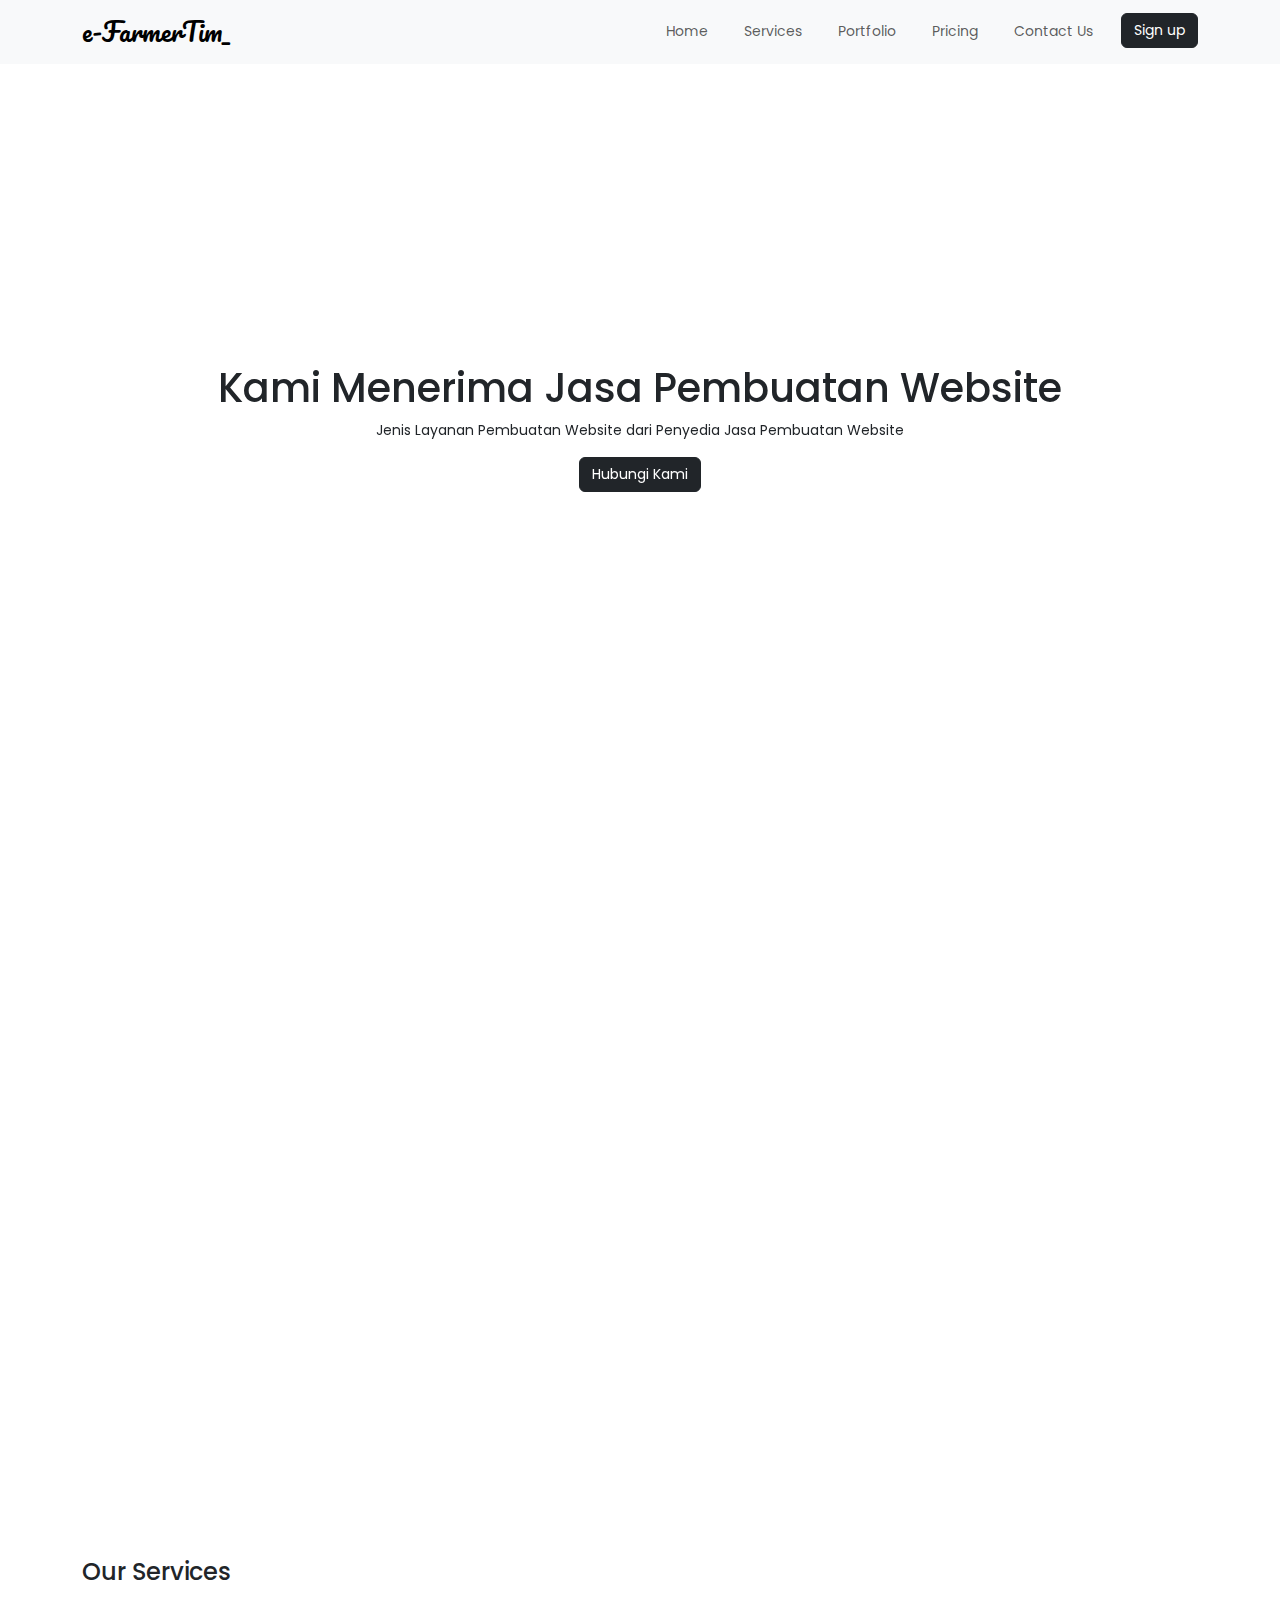
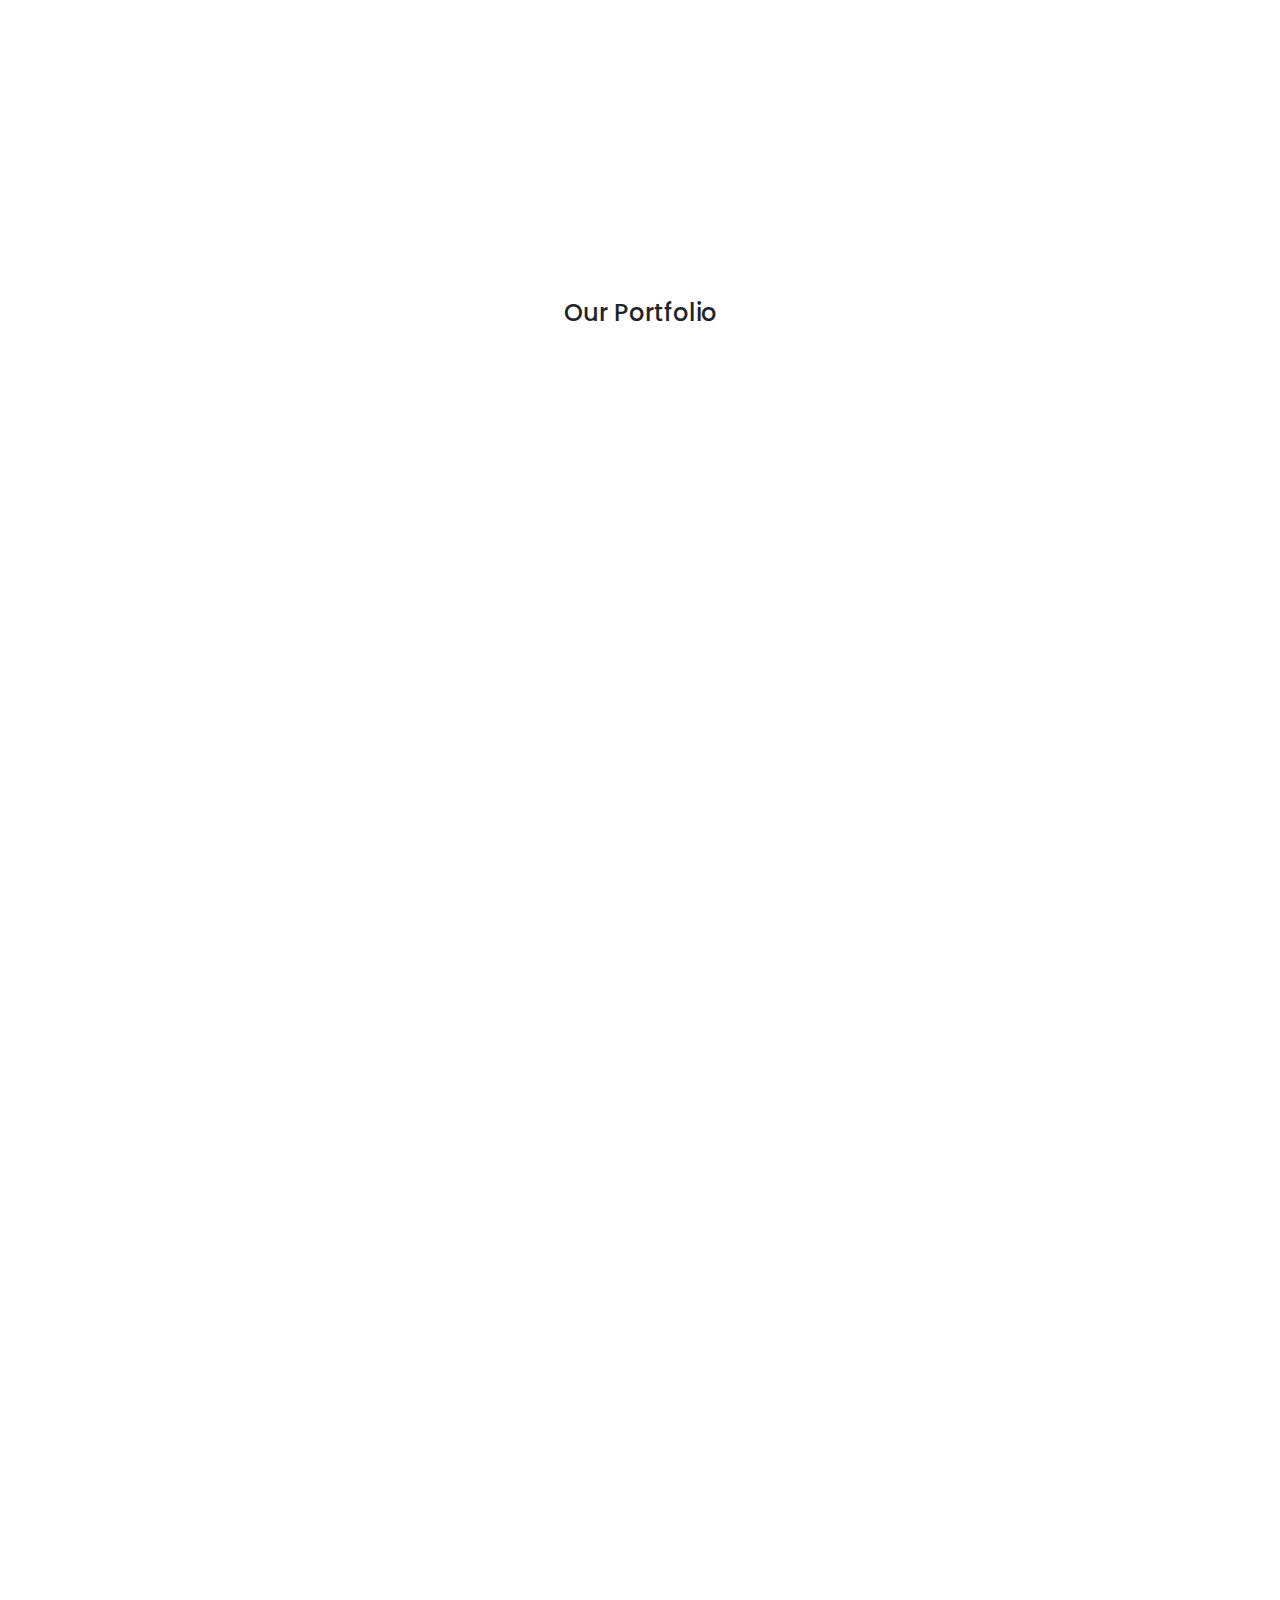
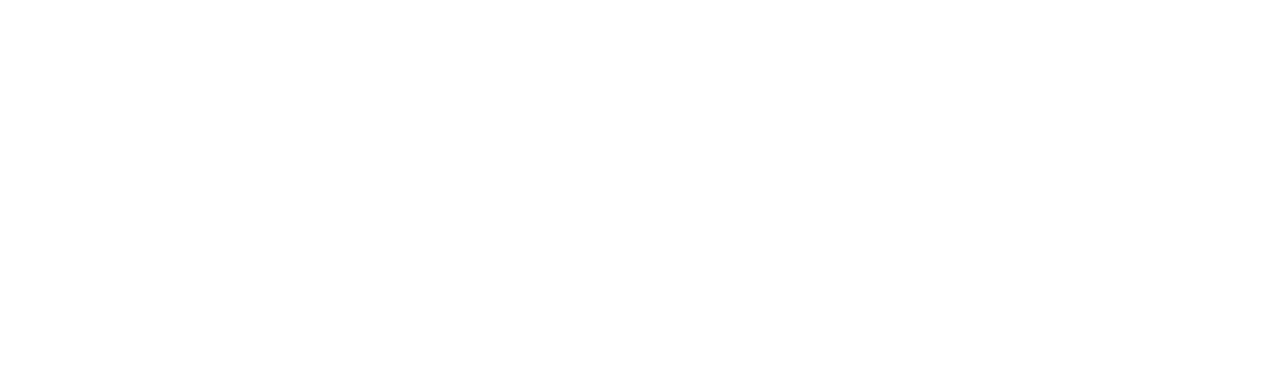
<file: index.html>
<!DOCTYPE html>
<html lang="en">
<head>
    <meta charset="UTF-8">
    <meta name="viewport" content="width=device-width, initial-scale=1.0">
    <title>Halaman Home</title>
    <!-- Css -->
    <link href="https://cdn.jsdelivr.net/npm/bootstrap@5.3.3/dist/css/bootstrap.min.css" rel="stylesheet" integrity="sha384-QWTKZyjpPEjISv5WaRU9OFeRpok6YctnYmDr5pNlyT2bRjXh0JMhjY6hW+ALEwIH" crossorigin="anonymous">

    <!-- CSS Custom -->
    <link rel="stylesheet" href="assets/css/styles.css">

    <!-- font icons cdn -->
    <link rel="stylesheet" href="https://cdn.jsdelivr.net/npm/bootstrap-icons@1.11.3/font/bootstrap-icons.min.css">

    <!-- OAS Animate -->
    <link rel="stylesheet" href="https://unpkg.com/aos@next/dist/aos.css" />
</head>
<body>
    
    <!-- Navbar -->
    <nav class="navbar navbar-expand-lg bg-body-tertiary fixed-top" data-aos="fade-down">
        <div class="container">
          <a class="navbar-brand" href="index.html">e-FarmerTim_</a>
          <button class="navbar-toggler" type="button" data-bs-toggle="collapse" data-bs-target="#navbarNav" aria-controls="navbarNav" aria-expanded="false" aria-label="Toggle navigation">
            <span class="navbar-toggler-icon"></span>
          </button>
          <div class="collapse navbar-collapse" id="navbarNav">
            <ul class="navbar-nav ms-auto">
              <li class="nav-item">
                <a class="nav-link menu-bar" href="index.html">Home</a>
              </li>
              <li class="nav-item">
                <a class="nav-link menu-bar" href="#">Services</a>
              </li>
              <li class="nav-item">
                <a class="nav-link menu-bar" href="#">Portfolio</a>
              </li>
              <li class="nav-item">
                <a class="nav-link menu-bar" href="pricing.html">Pricing</a>
              </li>
              <li class="nav-item">
                <a class="nav-link menu-bar" href="contact.html">Contact Us</a>
              </li>
              <li class="nav-item">
                <a class="btn btn-dark" href="#">Sign up</a>
              </li>
            </ul>
          </div>
        </div>
      </nav>
    <!-- End Navbar -->

    <!-- Jumbotron -->
    <div class="jumbotron">
        <div class="container text-center" data-aos="fade-up" data-aos-duration="3000">
            <div class="row">
                <div class="col-12">
                    <h1>Kami Menerima Jasa Pembuatan Website</h1>
                    <p>Jenis Layanan Pembuatan Website dari Penyedia Jasa Pembuatan Website</p>
    
                    <a type="submit" href="https://wa.me/6281346111649?text=Halo sobat e-FarmerTim_ apakah saya boleh melakukan konsultasi?`" class="btn btn-dark" target="_blank">Hubungi Kami</a>
                </div>
            </div>
        </div>
    </div>
    <!-- End Jumbotron -->

    <!-- Getstarted -->
    <div class="get-started my-5" data-aos="fade-down" data-aos-duration="1000">
        <div class="container">
            <h4>Pendahuluan</h4>
            <p>Di era digital yang terus berkembang pesat, memiliki website yang profesional dan menjadi langkah penting untuk kesuksesan bisnis. Artikel ini akan membahas secara mendalam mengenai jasa pembuatan website e-commerce, company profile, dan portal berita. Serta pentingnya memiliki website hingga bagaimana memilih penyedia jasa yang tepat untuk memenuhi kebutuhan bisnis Anda. Temukan cara terbaik untuk membuat website yang bisa mengangkat bisnis Anda ke tingkat selanjutnya.</p>

            <button type="submit" class="btn btn-dark">Get Started</button>
        </div>
    </div>
    <!-- End Getstarted -->

    <!-- Tentang Kami -->
    <div class="tentang-kami my-5">
        <div class="container">
            <div class="row">
                <div class="col-6"  data-aos="flip-left"
                data-aos-easing="ease-out-cubic"
                data-aos-duration="2000">
                    <img src="assets/img/img11.png" class="w-100" alt="Tentang Kami">
                </div>
                <div class="col-6" data-aos="fade-left" data-aos-duration="1000">
                    <div class="header-tentang-kami">
                        <h4>Tentang Kami</h4>
                    </div>
                    <div class="descripsi-tentang-kami">
                        <p>Kami adalah platform yang menyediakan jasa pembuatan website yang responsive dan menarik untuk bisnis Anda. Silahkan hubungi kami dengan klik tombol dibawah ini.</p>
                        <button type="submit" class="btn btn-dark">Contact Kami</button>
                    </div>
                </div>
            </div>
        </div>
    </div>
    <!-- End Tentang Kami -->

    <!-- Services -->
    <div class="services my-5">
        <div class="container">
            <div class="row mb-2">
                <div class="col">
                    <h4>Our Services</h4>
                </div>
            </div>
            <div class="row mb-3" data-aos="fade-right" data-aos-duration="1000">
                <div class="col">
                    <div class="card">
                        <div class="card-body p-3">
                            <!-- icons -->
                            <div class="icons-services">
                                <i class="bi bi-globe"></i>
                            </div>
                            <div class="deskripsi-services">
                                <p>Body text for whatever you’d like to say. Add main takeaway points, quotes, anecdotes, or even a very very short story. </p>
                            </div>
                        </div>
                    </div>
                </div>
                <div class="col">
                    <div class="card">
                        <div class="card-body p-3">
                            <!-- icons -->
                            <div class="icons-services">
                                <i class="bi bi-person-circle"></i>
                            </div>
                            <div class="deskripsi-services">
                                <p>Body text for whatever you’d like to say. Add main takeaway points, quotes, anecdotes, or even a very very short story. </p>
                            </div>
                        </div>
                    </div>
                </div>
            </div>
            <div class="row" data-aos="fade-left" data-aos-duration="1000">
                <div class="col">
                    <div class="card">
                        <div class="card-body p-3">
                            <!-- icons -->
                            <div class="icons-services">
                                <i class="bi bi-lock"></i>
                            </div>
                            <div class="deskripsi-services">
                                <p>Body text for whatever you’d like to say. Add main takeaway points, quotes, anecdotes, or even a very very short story. </p>
                            </div>
                        </div>
                    </div>
                </div>
                <div class="col">
                    <div class="card">
                        <div class="card-body p-3">
                            <!-- icons -->
                            <div class="icons-services">
                                <i class="bi bi-calendar"></i>
                            </div>
                            <div class="deskripsi-services">
                                <p>Body text for whatever you’d like to say. Add main takeaway points, quotes, anecdotes, or even a very very short story. </p>
                            </div>
                        </div>
                    </div>
                </div>
            </div>
        </div>
    </div>
    <!-- End Services -->

    <!-- Portofolio -->
    <div class="portfolio my-5">
        <div class="container">
            <div class="row text-center mb-4">
                <h4>Our Portfolio</h4>
            </div>
            <div class="row d-flex justify-content-center">
                <div class="col-4 mb-4" data-aos="zoom-in" data-aos-duration="1000">
                    <div class="portfolio-img">
                        <img src="assets/img/img1.png" class="w-100 rounded">
                    </div>
                </div>
                <div class="col-4 mb-4" data-aos="zoom-in" data-aos-duration="1100">
                    <div class="portfolio-img">
                        <img src="assets/img/img2.png" class="w-100 rounded">
                    </div>
                </div>
                <div class="col-4 mb-4" data-aos="zoom-in" data-aos-duration="1200">
                    <div class="portfolio-img">
                        <img src="assets/img/img3.png" class="w-100 rounded">
                    </div>
                </div>
                <div class="col-4 mb-4" data-aos="zoom-in" data-aos-duration="1300">
                    <div class="portfolio-img">
                        <img src="assets/img/img4.png" class="w-100 rounded">
                    </div>
                </div>
                <div class="col-4 mb-4" data-aos="zoom-in" data-aos-duration="1400">
                    <div class="portfolio-img">
                        <img src="assets/img/img5.png" class="w-100 rounded">
                    </div>
                </div>
                <div class="col-4 mb-4" data-aos="zoom-in" data-aos-duration="1500">
                    <div class="portfolio-img">
                        <img src="assets/img/img6.png" class="w-100 rounded">
                    </div>
                </div>
                <div class="col-4 mb-4" data-aos="zoom-in" data-aos-duration="1600">
                    <div class="portfolio-img">
                        <img src="assets/img/img7.png" class="w-100 rounded">
                    </div>
                </div>
                <div class="col-4 mb-4" data-aos="zoom-in" data-aos-duration="1700">
                    <div class="portfolio-img">
                        <img src="assets/img/img8.png" class="w-100 rounded">
                    </div>
                </div>
            </div>
        </div>
    </div>
    <!-- End Portofolio -->

    <!-- Jumbotron -->
    <div class="newsletter bg-light" data-aos="fade-up" data-aos-duration="1000">
        <div class="container text-center">
            <div class="row">
                <div class="col-12">
                    <h4>News Letter</h4>
                    <p>Plus a subheading for your site’s footer</p>
    
                    <button type="submit" class="btn btn-dark">Newsletter</button>
                </div>
            </div>
        </div>
    </div>
    <!-- End Jumbotron -->

    <!-- Footer -->
    <footer class="footer my-5" data-aos="fade-up">
        <div class="container">
            <div class="row">
                <div class="col">
                    <div class="logo mb-5">
                        <a href="index.html" class="text-decoration-none text-black navbar-brand">e-FarmerTim_</a>
                    </div>
                    <div class="media-sosial">
                        <i class="bi bi-facebook"></i>
                        <i class="bi bi-linkedin"></i>
                        <i class="bi bi-youtube"></i>
                        <i class="bi bi-instagram"></i>
                        <i class="bi bi-tiktok"></i>
                    </div>
                </div>
                <div class="col">
                    <div class="row">
                        <div class="col">
                            <h5>Indonesia</h5>

                            <p>Summarecon Bandung Jl. Magna Timur No.106 Bandung 40296</p>
                            <span>connect@gits.id</span> <br>
                            <span>+62812-4589-1200</span>
                        </div>
                        <div class="col">
                            <h5>Serivces</h5>

                            <ul class="link-services">
                                <li class="services-item">UI/UX Design</li>
                                <li class="services-item">Web Development</li>
                                <li class="services-item">SEO Specialist</li>
                                <li class="services-item">Digital Marketing / Affilator</li>
                            </ul>
                        </div>
                    </div>
                </div>
            </div>
        </div>
    </footer>
    <!-- End Footer -->

    <!-- Scripts -->
    <script src="https://cdn.jsdelivr.net/npm/bootstrap@5.3.3/dist/js/bootstrap.bundle.min.js" integrity="sha384-YvpcrYf0tY3lHB60NNkmXc5s9fDVZLESaAA55NDzOxhy9GkcIdslK1eN7N6jIeHz" crossorigin="anonymous"></script>
    
    <script src="https://unpkg.com/aos@next/dist/aos.js"></script>
    <script>
      AOS.init();
    </script>
</body>
</html>
</file>
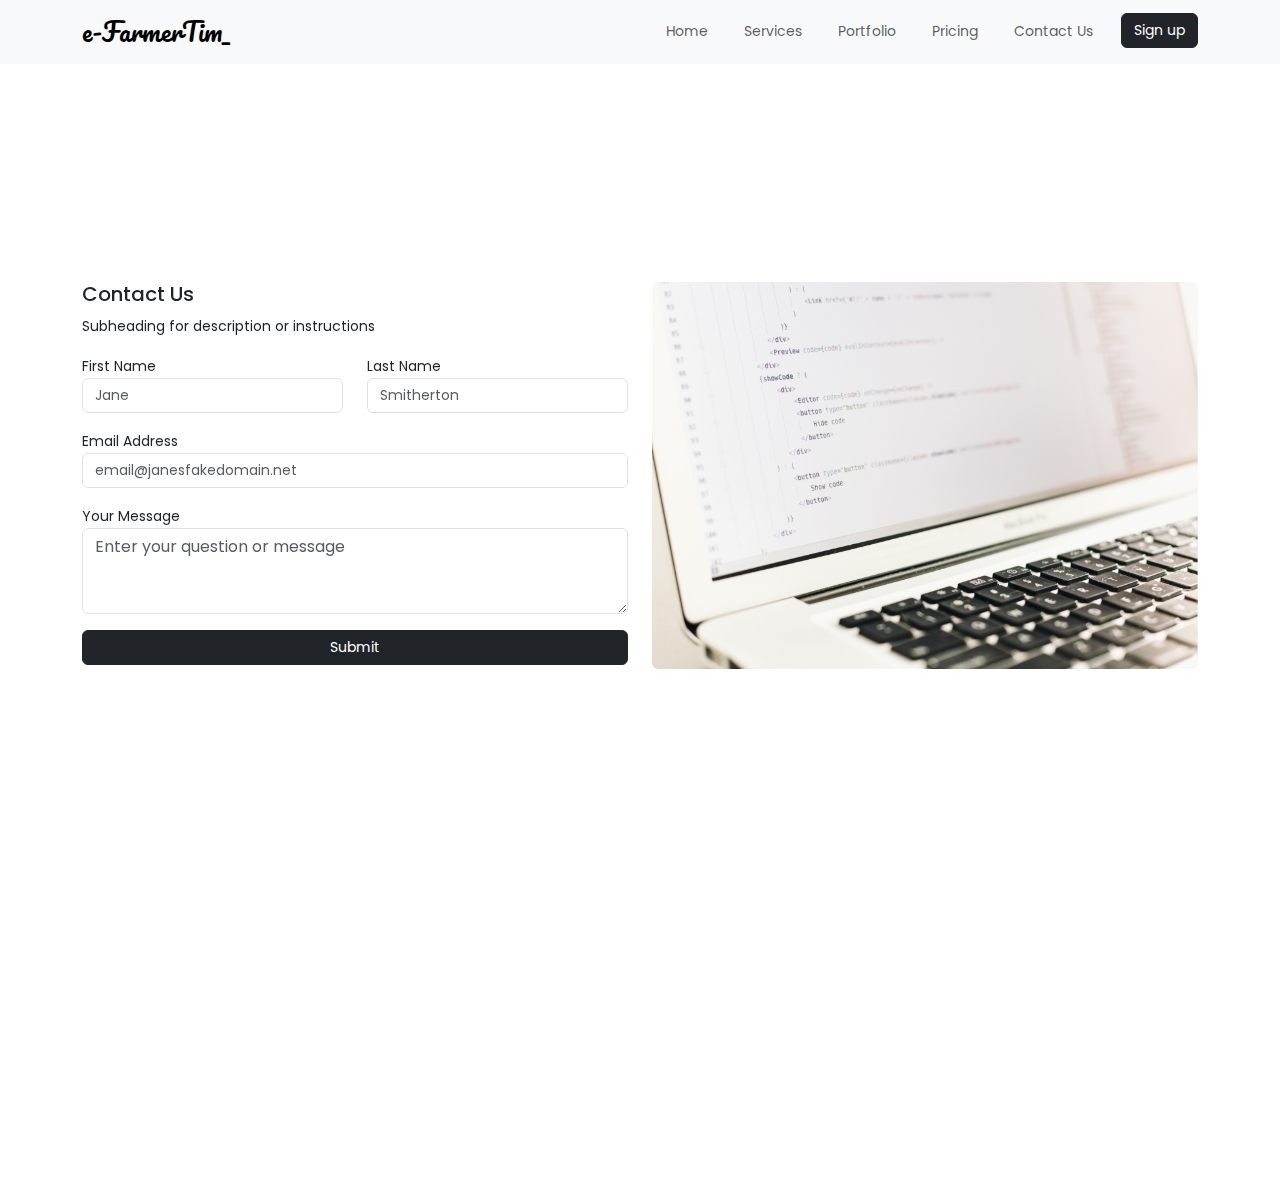
<file: contact.html>
<!DOCTYPE html>
<html lang="en">
<head>
    <meta charset="UTF-8">
    <meta name="viewport" content="width=device-width, initial-scale=1.0">
    <title>Halaman Contact</title>
    
    <!-- Css -->
    <link href="https://cdn.jsdelivr.net/npm/bootstrap@5.3.3/dist/css/bootstrap.min.css" rel="stylesheet" integrity="sha384-QWTKZyjpPEjISv5WaRU9OFeRpok6YctnYmDr5pNlyT2bRjXh0JMhjY6hW+ALEwIH" crossorigin="anonymous">

    <!-- CSS Custom -->
    <link rel="stylesheet" href="assets/css/styles.css">

    <!-- Favicon -->
    <link rel="shortcut icon" href="assets/img/logo.png" type="image/x-icon">

    <!-- font icons cdn -->
    <link rel="stylesheet" href="https://cdn.jsdelivr.net/npm/bootstrap-icons@1.11.3/font/bootstrap-icons.min.css">

    <!-- OAS Animate -->
    <link rel="stylesheet" href="https://unpkg.com/aos@next/dist/aos.css" />
</head>
<body>

     <!-- Navbar -->
     <nav class="navbar navbar-expand-lg bg-body-tertiary fixed-top" data-aos="fade-down">
        <div class="container">
          <a class="navbar-brand" href="index.html">e-FarmerTim_</a>
          <button class="navbar-toggler" type="button" data-bs-toggle="collapse" data-bs-target="#navbarNav" aria-controls="navbarNav" aria-expanded="false" aria-label="Toggle navigation">
            <span class="navbar-toggler-icon"></span>
          </button>
          <div class="collapse navbar-collapse" id="navbarNav">
            <ul class="navbar-nav ms-auto">
              <li class="nav-item">
                <a class="nav-link menu-bar" href="index.html">Home</a>
              </li>
              <li class="nav-item">
                <a class="nav-link menu-bar" href="#">Services</a>
              </li>
              <li class="nav-item">
                <a class="nav-link menu-bar" href="#">Portfolio</a>
              </li>
              <li class="nav-item">
                <a class="nav-link menu-bar" href="pricing.html">Pricing</a>
              </li>
              <li class="nav-item">
                <a class="nav-link menu-bar" href="contact.html">Contact Us</a>
              </li>
              <li class="nav-item">
                <a class="btn btn-dark" href="#">Sign up</a>
              </li>
            </ul>
          </div>
        </div>
      </nav>
    <!-- End Navbar -->

    <div class="contact-us my-5 py-5 jumbotron">
        <div class="container">
            <div class="row">
                <div class="col-6" data-aos="fade-right">
                    <div class="contact-header">
                        <h5>Contact Us</h5>
                        <span>Subheading for description or instructions</span>
                    </div>
                    <div class="form-deskripsi mt-3">
                        <form action="">
                            <div class="form-group mb-3">
                                <div class="row">
                                    <div class="col">
                                        <label for="firstName">First Name</label>
                                        <input type="text" class="form-control" id="firstName" placeholder="Jane">
                                    </div>
                                    <div class="col">
                                        <label for="lastName">Last Name</label>
                                        <input type="text" class="form-control" placeholder="Smitherton">
                                    </div>
                                </div>
                            </div>
                            <div class="form-group mb-3">
                                <label for="emailAddress">Email Address</label>
                                <input type="text" class="form-control" id="emailAddress" placeholder="email@janesfakedomain.net">
                            </div>
                            <div class="form-group mb-3">
                                <label for="message">Your Message</label>
                                <textarea class="form-control" id="message" rows="3" placeholder="Enter your question or message"></textarea>
                            </div>

                            <div class="form-group">
                                <button type="submit" class="btn btn-dark w-100">Submit</button>
                            </div>
                        </form>
                    </div>
                </div>
                <div class="col-6" data-aos="fade-left">
                    <div class="contact-img">
                        <img src="assets/img/img7.png" class="w-100 rounded">
                    </div>
                </div>
            </div>
        </div>
    </div>

    <!-- Footer -->
    <footer class="footer my-5" data-aos="fade-up">
        <div class="container">
            <div class="row">
                <div class="col">
                    <div class="logo mb-5 navbar-brand">
                        <a href="index.html" class="text-decoration-none text-black">e-FarmerTim_</a>
                    </div>
                    <div class="media-sosial">
                        <i class="bi bi-facebook"></i>
                        <i class="bi bi-linkedin"></i>
                        <i class="bi bi-youtube"></i>
                        <i class="bi bi-instagram"></i>
                        <i class="bi bi-tiktok"></i>
                    </div>
                </div>
                <div class="col">
                    <div class="row">
                        <div class="col">
                            <h5>Indonesia</h5>

                            <p>Summarecon Bandung Jl. Magna Timur No.106 Bandung 40296</p>
                            <span>connect@gits.id</span> <br>
                            <span>+62812-4589-1200</span>
                        </div>
                        <div class="col">
                            <h5>Serivces</h5>

                            <ul class="link-services">
                                <li class="services-item">UI/UX Design</li>
                                <li class="services-item">Web Development</li>
                                <li class="services-item">SEO Specialist</li>
                                <li class="services-item">Digital Marketing / Affilator</li>
                            </ul>
                        </div>
                    </div>
                </div>
            </div>
        </div>
    </footer>
    <!-- End Footer -->

    
    <!-- Scripts -->
    <script src="https://cdn.jsdelivr.net/npm/bootstrap@5.3.3/dist/js/bootstrap.bundle.min.js" integrity="sha384-YvpcrYf0tY3lHB60NNkmXc5s9fDVZLESaAA55NDzOxhy9GkcIdslK1eN7N6jIeHz" crossorigin="anonymous"></script>

    <script src="https://unpkg.com/aos@next/dist/aos.js"></script>
    <script>
      AOS.init();
    </script>
</body>
</html>
</file>
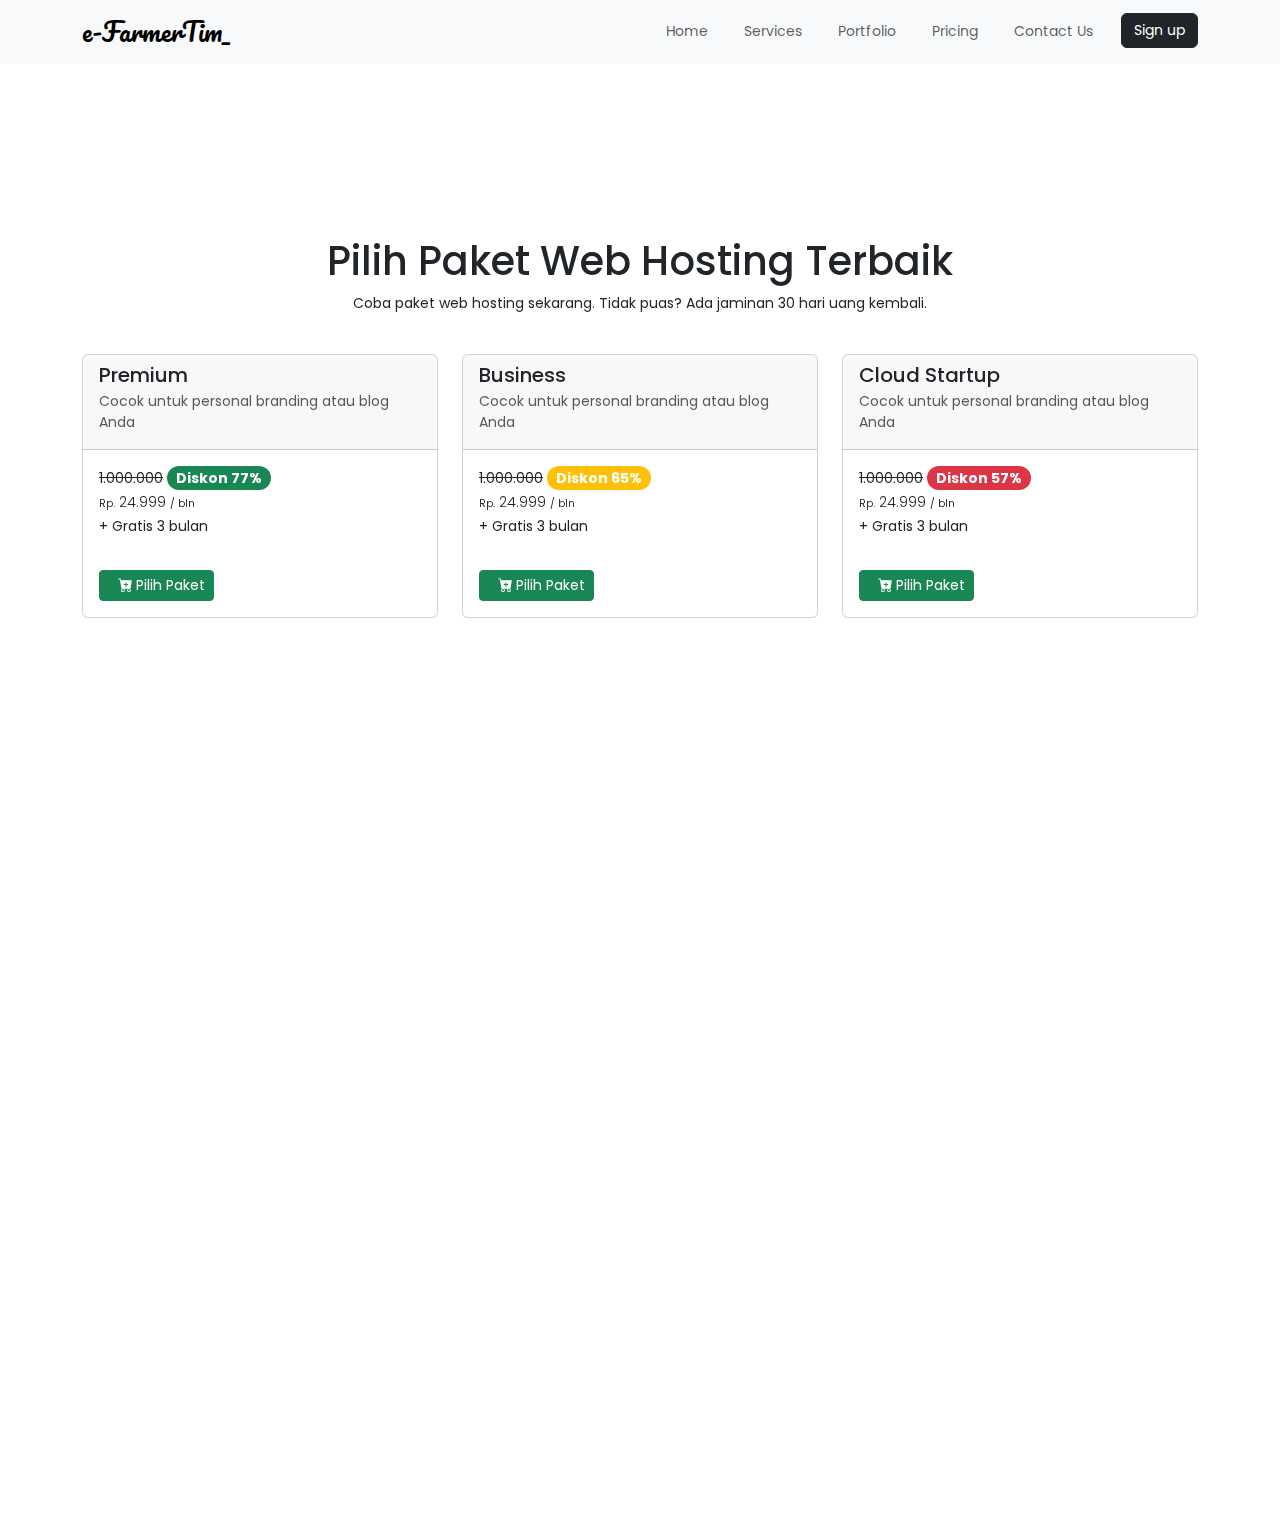
<file: pricing.html>
<!DOCTYPE html>
<html lang="en">
<head>
    <meta charset="UTF-8">
    <meta name="viewport" content="width=device-width, initial-scale=1.0">
    <title>Halaman Pricing</title>
    
    <!-- Css -->
    <link href="https://cdn.jsdelivr.net/npm/bootstrap@5.3.3/dist/css/bootstrap.min.css" rel="stylesheet" integrity="sha384-QWTKZyjpPEjISv5WaRU9OFeRpok6YctnYmDr5pNlyT2bRjXh0JMhjY6hW+ALEwIH" crossorigin="anonymous">

    <!-- CSS Custom -->
    <link rel="stylesheet" href="assets/css/styles.css">

    <!-- font icons cdn -->
    <link rel="stylesheet" href="https://cdn.jsdelivr.net/npm/bootstrap-icons@1.11.3/font/bootstrap-icons.min.css">

    <!-- OAS Animate -->
    <link rel="stylesheet" href="https://unpkg.com/aos@next/dist/aos.css" />
</head>
<body>
    
    <!-- Navbar -->
    <nav class="navbar navbar-expand-lg bg-body-tertiary fixed-top" data-aos="fade-down">
        <div class="container">
          <a class="navbar-brand" href="index.html">e-FarmerTim_</a>
          <button class="navbar-toggler" type="button" data-bs-toggle="collapse" data-bs-target="#navbarNav" aria-controls="navbarNav" aria-expanded="false" aria-label="Toggle navigation">
            <span class="navbar-toggler-icon"></span>
          </button>
          <div class="collapse navbar-collapse" id="navbarNav">
            <ul class="navbar-nav ms-auto">
              <li class="nav-item">
                <a class="nav-link menu-bar" href="index.html">Home</a>
              </li>
              <li class="nav-item">
                <a class="nav-link menu-bar" href="#">Services</a>
              </li>
              <li class="nav-item">
                <a class="nav-link menu-bar" href="#">Portfolio</a>
              </li>
              <li class="nav-item">
                <a class="nav-link menu-bar" href="pricing.html">Pricing</a>
              </li>
              <li class="nav-item">
                <a class="nav-link menu-bar" href="contact.html">Contact Us</a>
              </li>
              <li class="nav-item">
                <a class="btn btn-dark" href="#">Sign up</a>
              </li>
            </ul>
          </div>
        </div>
      </nav>
    <!-- End Navbar -->

    <!-- Jumbotron -->
    <div class="jumbotron" data-aos="fade-down" data-aos-duration="1000">
        <div class="container">
            <div class="row text-center mb-4">
                <div class="col-12">
                    <h1>Pilih Paket Web Hosting Terbaik</h1>
                    <p>Coba paket web hosting sekarang. Tidak puas? Ada jaminan 30 hari uang kembali.</p>
                </div>
            </div>
            <div class="row">
                <div class="col-sm-12 col-md-4 col-lg-4">
                    <div class="card">
                        <div class="card-header">
                            <h5 class="card-title">Premium</h5>
                            <p class="card-subtitle mb-2 text-body-secondary">Cocok untuk personal branding atau blog Anda</p>
                        </div>
                        <div class="card-body">
                          <label><del>1.000.000</del></label> <span class="badge bg-success rounded-5">Diskon 77%</span> <br>
                          <small style="font-size: 10px !important;">Rp.</small> <p class="d-inline display-1">24.999</p> <small style="font-size: 10px !important;">/ bln</small>
                          <br>
                          <span style="font-size: 14px !important;">+ Gratis 3 bulan</span>
                        </div>
                        <div class="card-body">
                            <a href="#" class="card-link btn btn-success btn-sm"><i class="bi bi-cart-plus-fill"></i> Pilih Paket</a>
                        </div>
                      </div>
                </div>
                <div class="col-sm-12 col-md-4 col-lg-4">
                    <div class="card">
                        <div class="card-header">
                            <h5 class="card-title">Business</h5>
                            <p class="card-subtitle mb-2 text-body-secondary">Cocok untuk personal branding atau blog Anda</p>
                        </div>
                        <div class="card-body">
                          <label><del>1.000.000</del></label> <span class="badge bg-warning rounded-5">Diskon 65%</span> <br>
                          <small style="font-size: 10px !important;">Rp.</small> <p class="d-inline display-1">24.999</p> <small style="font-size: 10px !important;">/ bln</small>
                          <br>
                          <span style="font-size: 14px !important;">+ Gratis 3 bulan</span>
                        </div>
                        <div class="card-body">
                            <a href="#" class="card-link btn btn-success btn-sm"><i class="bi bi-cart-plus-fill"></i> Pilih Paket</a>
                        </div>
                      </div>
                </div>
                <div class="col-sm-12 col-md-4 col-lg-4">
                    <div class="card">
                        <div class="card-header">
                            <h5 class="card-title">Cloud Startup</h5>
                            <p class="card-subtitle mb-2 text-body-secondary">Cocok untuk personal branding atau blog Anda</p>
                        </div>
                        <div class="card-body">
                          <label><del>1.000.000</del></label> <span class="badge bg-danger rounded-5">Diskon 57%</span> <br>
                          <small style="font-size: 10px !important;">Rp.</small> <p class="d-inline display-1">24.999</p> <small style="font-size: 10px !important;">/ bln</small>
                          <br>
                          <span style="font-size: 14px !important;">+ Gratis 3 bulan</span>
                        </div>
                        <div class="card-body">
                            <a href="#" class="card-link btn btn-success btn-sm"><i class="bi bi-cart-plus-fill"></i> Pilih Paket</a>
                        </div>
                      </div>
                </div>
            </div>
        </div>
    </div>
    <!-- End Jumbotron -->

    <!-- FAQs -->
    <div class="faqs my-5 pb-5" data-aos="fade-down" data-aos-duration="1000">
        <div class="container">
            <div class="accordion" id="accordionExample">
                <div class="accordion-item">
                    <h2 class="accordion-header">
                    <button class="accordion-button" type="button" data-bs-toggle="collapse" data-bs-target="#collapseOne" aria-expanded="true" aria-controls="collapseOne">
                        Bagaimana cara mendapatkan premium cloud hsoting dari niagahoster?
                    </button>
                    </h2>
                    <div id="collapseOne" class="accordion-collapse collapse show" data-bs-parent="#accordionExample">
                    <div class="accordion-body">
                        <strong>This is the first item's accordion body.</strong> It is shown by default, until the collapse plugin adds the appropriate classes that we use to style each element. These classes control the overall appearance, as well as the showing and hiding via CSS transitions. You can modify any of this with custom CSS or overriding our default variables. It's also worth noting that just about any HTML can go within the <code>.accordion-body</code>, though the transition does limit overflow.
                    </div>
                    </div>
                </div>
                <div class="accordion-item">
                    <h2 class="accordion-header">
                    <button class="accordion-button collapsed" type="button" data-bs-toggle="collapse" data-bs-target="#collapseTwo" aria-expanded="false" aria-controls="collapseTwo">
                        Berapa lama pengerjaan projectnya?
                    </button>
                    </h2>
                    <div id="collapseTwo" class="accordion-collapse collapse" data-bs-parent="#accordionExample">
                    <div class="accordion-body">
                        <strong>This is the second item's accordion body.</strong> It is hidden by default, until the collapse plugin adds the appropriate classes that we use to style each element. These classes control the overall appearance, as well as the showing and hiding via CSS transitions. You can modify any of this with custom CSS or overriding our default variables. It's also worth noting that just about any HTML can go within the <code>.accordion-body</code>, though the transition does limit overflow.
                    </div>
                    </div>
                </div>
                <div class="accordion-item">
                    <h2 class="accordion-header">
                    <button class="accordion-button collapsed" type="button" data-bs-toggle="collapse" data-bs-target="#collapseThree" aria-expanded="false" aria-controls="collapseThree">
                        Apa saja yang akan didapatkan?
                    </button>
                    </h2>
                    <div id="collapseThree" class="accordion-collapse collapse" data-bs-parent="#accordionExample">
                    <div class="accordion-body">
                        <strong>This is the third item's accordion body.</strong> It is hidden by default, until the collapse plugin adds the appropriate classes that we use to style each element. These classes control the overall appearance, as well as the showing and hiding via CSS transitions. You can modify any of this with custom CSS or overriding our default variables. It's also worth noting that just about any HTML can go within the <code>.accordion-body</code>, though the transition does limit overflow.
                    </div>
                    </div>
                </div>
                </div>
        </div>
    </div>
    <!-- End FAQs -->


    <!-- Footer -->
    <footer class="footer my-5" data-aos="fade-up">
        <div class="container">
            <div class="row">
                <div class="col">
                    <div class="logo mb-5">
                        <a href="index.html" class="text-decoration-none fw-bold text-black">e-FarmerTim_</a>
                    </div>
                    <div class="media-sosial">
                        <i class="bi bi-facebook"></i>
                        <i class="bi bi-linkedin"></i>
                        <i class="bi bi-youtube"></i>
                        <i class="bi bi-instagram"></i>
                        <i class="bi bi-tiktok"></i>
                    </div>
                </div>
                <div class="col">
                    <div class="row">
                        <div class="col">
                            <h5>Indonesia</h5>

                            <p>Summarecon Bandung Jl. Magna Timur No.106 Bandung 40296</p>
                            <span>connect@gits.id</span> <br>
                            <span>+62812-4589-1200</span>
                        </div>
                        <div class="col">
                            <h5>Serivces</h5>

                            <ul class="link-services">
                                <li class="services-item">UI/UX Design</li>
                                <li class="services-item">Web Development</li>
                                <li class="services-item">SEO Specialist</li>
                                <li class="services-item">Digital Marketing / Affilator</li>
                            </ul>
                        </div>
                    </div>
                </div>
            </div>
        </div>
    </footer>
    <!-- End Footer -->

    
    <!-- Scripts -->
    <script src="https://cdn.jsdelivr.net/npm/bootstrap@5.3.3/dist/js/bootstrap.bundle.min.js" integrity="sha384-YvpcrYf0tY3lHB60NNkmXc5s9fDVZLESaAA55NDzOxhy9GkcIdslK1eN7N6jIeHz" crossorigin="anonymous"></script>

    <script src="https://unpkg.com/aos@next/dist/aos.js"></script>
    <script>
      AOS.init();
    </script>
</body>
</html>
</file>
<file: assets/css/styles.css>
@import url('https://fonts.googleapis.com/css2?family=Poppins:ital,wght@0,400;0,500;0,600;1,400;1,500;1,600&display=swap');
@import url('https://fonts.googleapis.com/css2?family=Pacifico&display=swap');

body {
    font-family: "Poppins", sans-serif;
}

* {
    margin: 0;
    padding: 0;
    box-sizing: border-box;
}

p, span, label, input, button, .services-item {
    font-size: 14px !important;
}

ul li, .btn-dark {
    font-size: 14px !important;
}

.navbar-brand {
    font-family: "Pacifico", cursive;
    font-weight: 400;
    font-style: normal;
    font-size: 25px;
}

.menu-bar {
    margin-right: 20px;
}

.jumbotron {
    min-height: 95vh;
    display: flex;
    justify-content: center;
    align-content: center;
    align-items: center;
}

.newsletter {
    min-height: 50vh;
    display: flex;
    justify-content: center;
    align-content: center;
    align-items: center;
}

/* media sosial */
i {
    margin-left: 10px;
}
</file>
